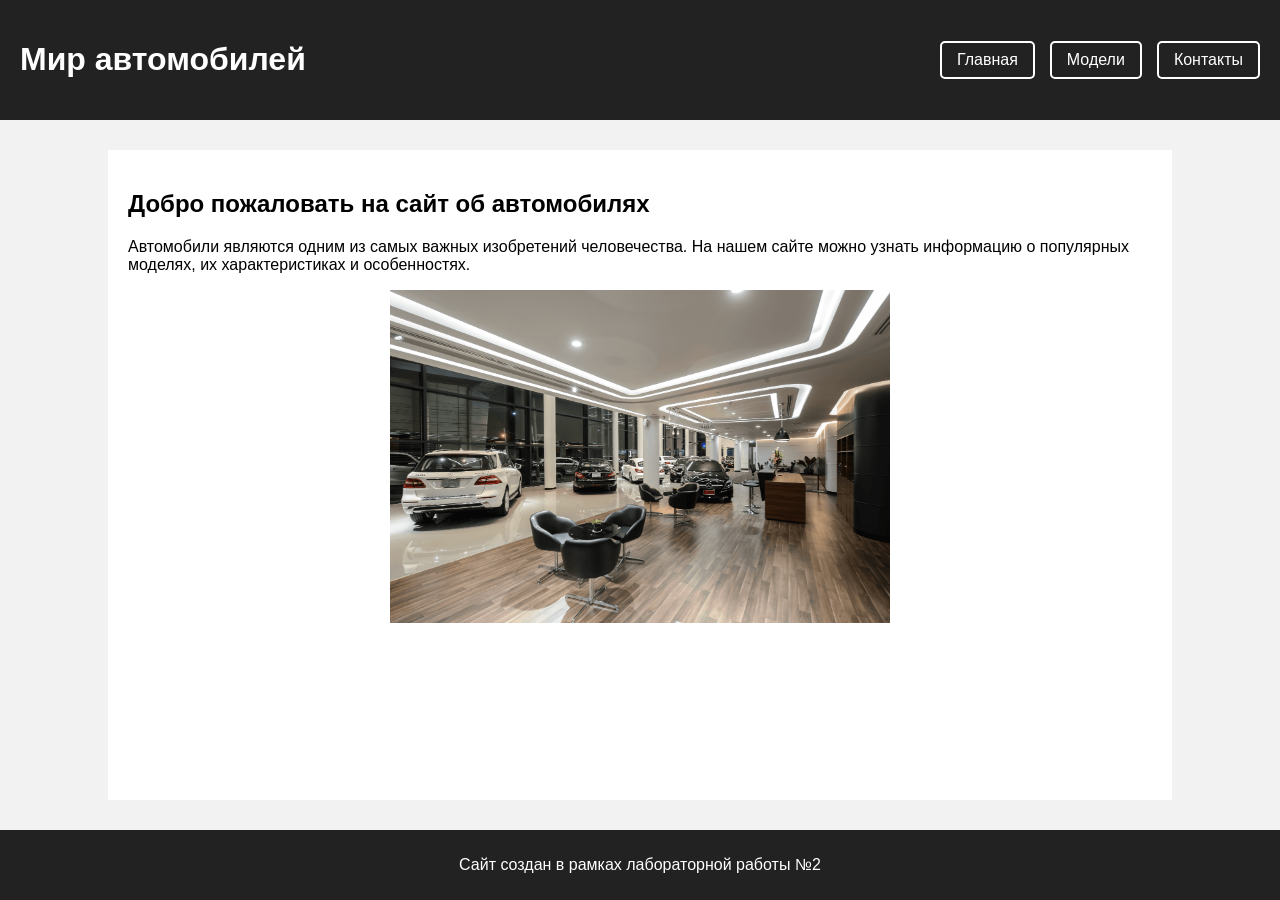
<file: lab2/index.html>
<!DOCTYPE html>
<html lang="ru">

<head>
    <meta charset="UTF-8">
    <title>Мир автомобилей</title>

    <link rel="stylesheet" href="style.css">
</head>


<body>
    <header>
        <h1>Мир автомобилей</h1>
        <nav>
            <a href="index.html">Главная</a>
            <a href="models.html">Модели</a>
            <a href="contacts.html">Контакты</a>
        </nav>
    </header>

    <main>
        <h2>Добро пожаловать на сайт об автомобилях</h2>
        <p>
            Автомобили являются одним из самых важных изобретений человечества.
            На нашем сайте можно узнать информацию о популярных моделях,
            их характеристиках и особенностях.
        </p>
        <img src="images/car.jpg" width="500">
    </main>

    <footer>
        <p>Сайт создан в рамках лабораторной работы №2</p>
    </footer>

</body>

</html>
</file>
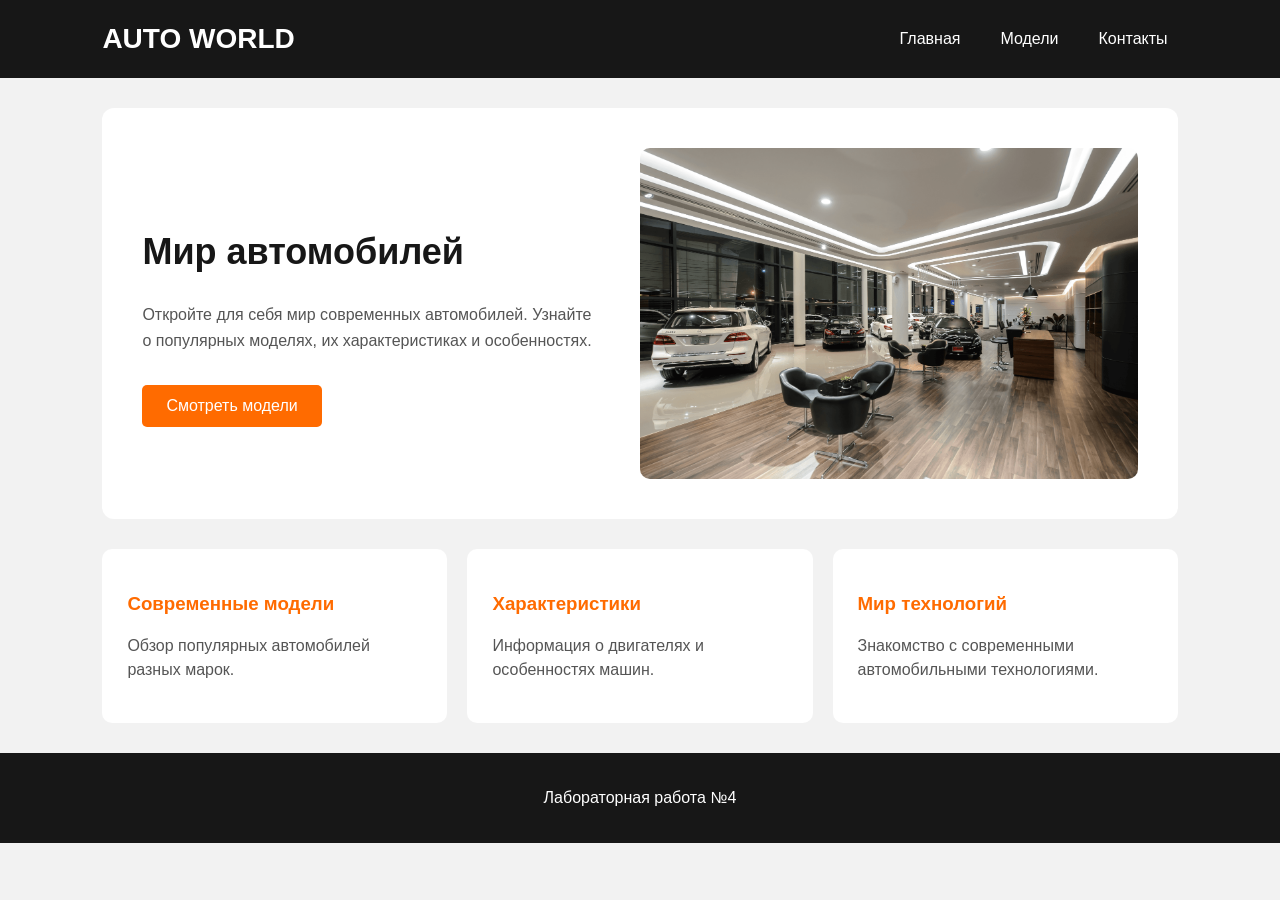
<file: lab4/index.html>
<!DOCTYPE html>
<html lang="ru">
<head>
    <meta charset="UTF-8">
    <meta name="viewport" content="width=device-width, initial-scale=1.0">
    <title>Мир автомобилей</title>
    <link rel="stylesheet" href="style.css">
</head>
<body>

    <header class="header">
        <h1 class="header__title">AUTO WORLD</h1>

        <nav class="header__nav">
            <a href="index.html" class="header__link">Главная</a>
            <a href="models.html" class="header__link">Модели</a>
            <a href="contacts.html" class="header__link">Контакты</a>
        </nav>
    </header>

    <main class="main">
        <section class="main__hero">
            <div class="main__content">
                <h2 class="main__title">Мир автомобилей</h2>
                <p class="main__text">
                    Откройте для себя мир современных автомобилей.
                    Узнайте о популярных моделях, их характеристиках
                    и особенностях.
                </p>
                <a href="models.html" class="main__button">Смотреть модели</a>
            </div>

            <img src="images/car.jpg" alt="Автомобиль" class="main__image">
        </section>

        <section class="main__features">
            <div class="feature">
                <h3 class="feature__title">Современные модели</h3>
                <p class="feature__text">Обзор популярных автомобилей разных марок.</p>
            </div>

            <div class="feature">
                <h3 class="feature__title">Характеристики</h3>
                <p class="feature__text">Информация о двигателях и особенностях машин.</p>
            </div>

            <div class="feature">
                <h3 class="feature__title">Мир технологий</h3>
                <p class="feature__text">Знакомство с современными автомобильными технологиями.</p>
            </div>
        </section>
    </main>

    <footer class="footer">
        <p class="footer__text">Лабораторная работа №4</p>
    </footer>

</body>
</html>
</file>
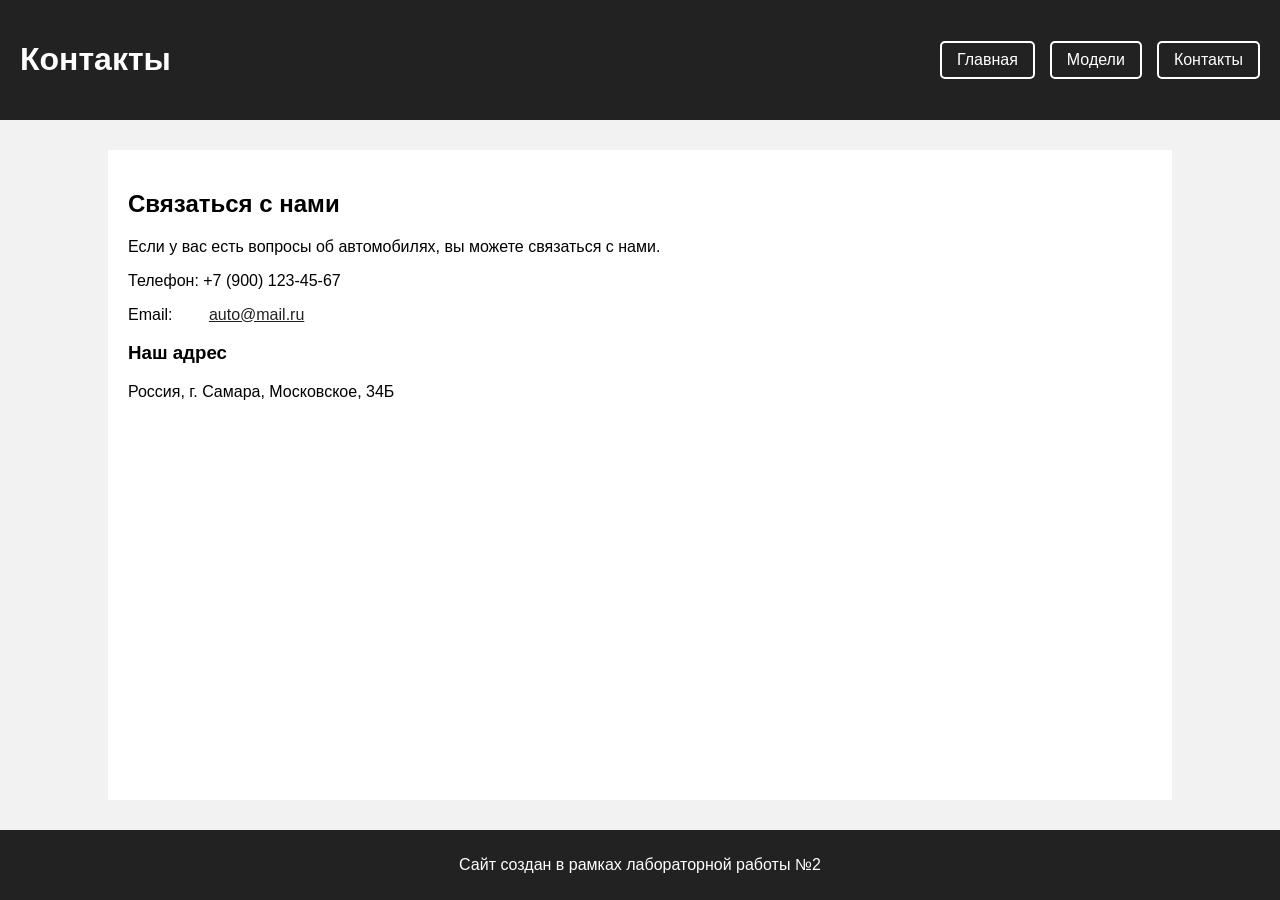
<file: lab2/contacts.html>
<!DOCTYPE html>
<html lang="ru">

<head>
    <meta charset="UTF-8">
    <title>Контакты</title>

    <link rel="stylesheet" href="style.css">
</head>


<body>
    <header>
        <h1>Контакты</h1>
        <nav>
            <a href="index.html">Главная</a>
            <a href="models.html">Модели</a>
            <a href="contacts.html">Контакты</a>
        </nav>
    </header>

    <main>
        <h2>Связаться с нами</h2>
        <p>
        Если у вас есть вопросы об автомобилях,
        вы можете связаться с нами.
        </p>

        <p>
        Телефон: +7 (900) 123-45-67
        </p>

        <p>
        Email:
        <a class="email" href="mailto:auto@mail.ru">
            auto@mail.ru
            </a>
        </p>

        <h3>Наш адрес</h3>
        <p>
        Россия, г. Самара, Московское, 34Б
        </p>

    </main>

    <footer>
        <p>
        Сайт создан в рамках лабораторной работы №2
        </p>
    </footer>

</body>

</html>
</file>
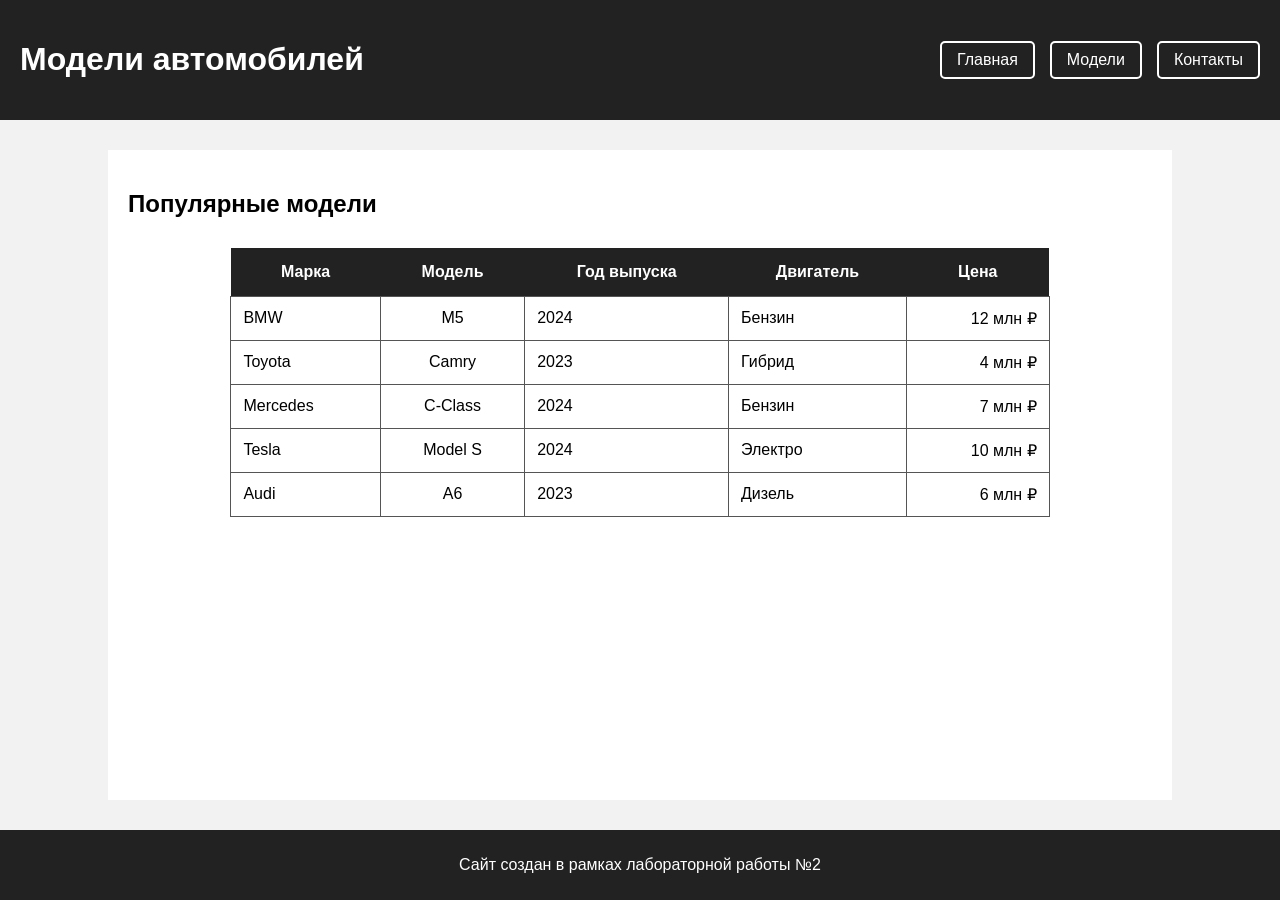
<file: lab2/models.html>
<!DOCTYPE html>
<html lang="ru">

<head>
    <meta charset="UTF-8">
    <title>Модели автомобилей</title>
    <link rel="stylesheet" href="style.css">
</head>


<body>

    <header>
        <h1>Модели автомобилей</h1>
        <nav>
            <a href="index.html">Главная</a>
            <a href="models.html">Модели</a>
            <a href="contacts.html">Контакты</a>
        </nav>
    </header>

    <main>
        <h2>Популярные модели</h2>
        <table>
            <tr>
                <th>Марка</th>
                <th>Модель</th>
                <th>Год выпуска</th>
                <th>Двигатель</th>
                <th>Цена</th>
            </tr>

            <tr>
                <td>BMW</td>
                <td>M5</td>
                <td>2024</td>
                <td>Бензин</td>
                <td>12 млн ₽</td>
            </tr>

            <tr>
                <td>Toyota</td>
                <td>Camry</td>
                <td>2023</td>
                <td>Гибрид</td>
                <td>4 млн ₽</td>
            </tr>

            <tr>
                <td>Mercedes</td>
                <td>C-Class</td>
                <td>2024</td>
                <td>Бензин</td>
                <td>7 млн ₽</td>
            </tr>

            <tr>
                <td>Tesla</td>
                <td>Model S</td>
                <td>2024</td>
                <td>Электро</td>
                <td>10 млн ₽</td>
            </tr>

            <tr>
                <td>Audi</td>
                <td>A6</td>
                <td>2023</td>
                <td>Дизель</td>
                <td>6 млн ₽</td>
            </tr>
        </table>
    </main>

    <footer>
        <p>
        Сайт создан в рамках лабораторной работы №2
        </p>
    </footer>
</body>

</html>
</file>
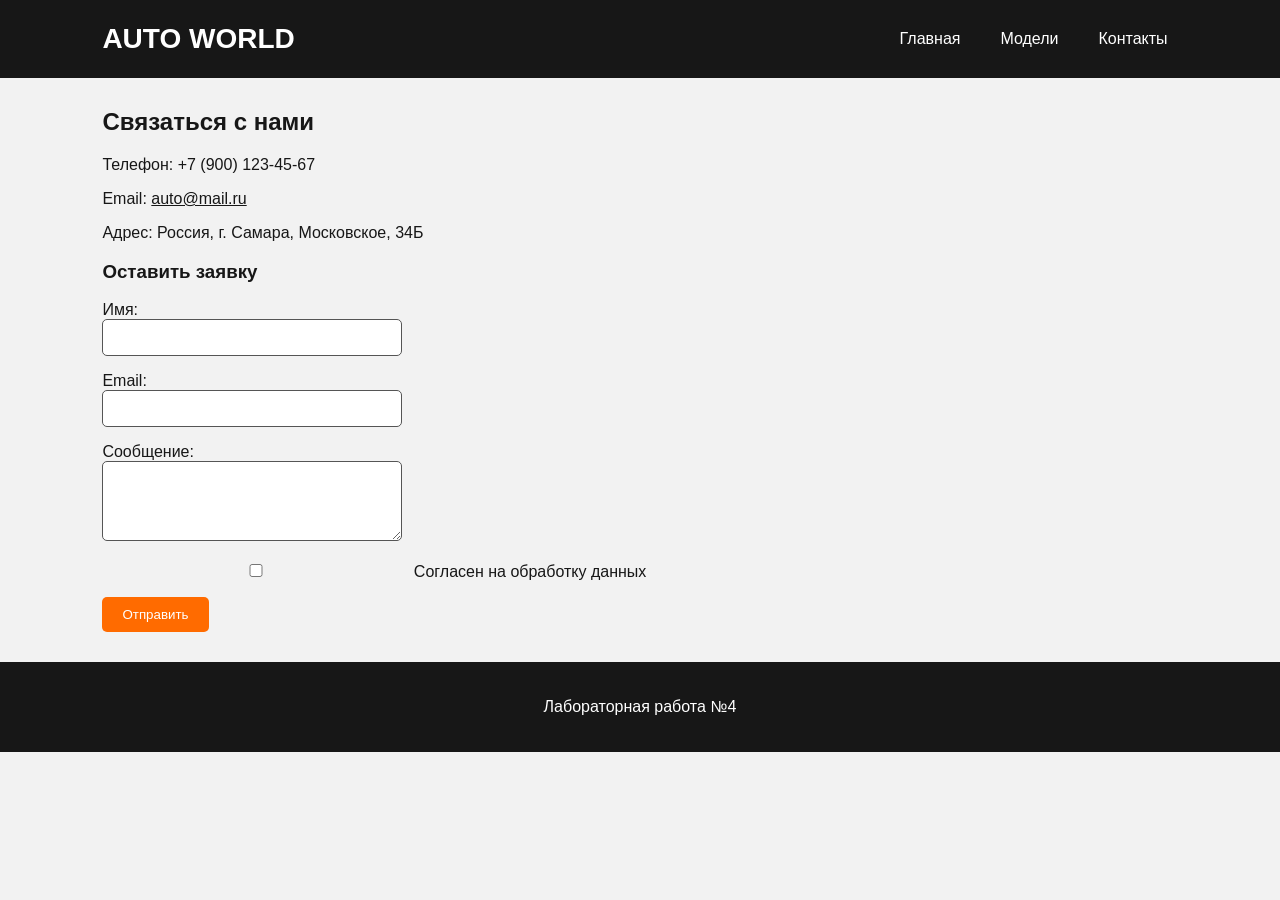
<file: lab4/contacts.html>
<!DOCTYPE html>
<html lang="ru">
<head>
    <meta charset="UTF-8">
    <meta name="viewport" content="width=device-width, initial-scale=1.0">
    <title>Контакты</title>
    <link rel="stylesheet" href="style.css">
    <script src="script.js" defer></script>
</head>
<body>

    <header class="header">
        <h1 class="header__title">AUTO WORLD</h1>

        <nav class="header__nav">
            <a href="index.html" class="header__link">Главная</a>
            <a href="models.html" class="header__link">Модели</a>
            <a href="contacts.html" class="header__link">Контакты</a>
        </nav>
    </header>

    <main class="main">
        <h2>Связаться с нами</h2>

        <p>Телефон: +7 (900) 123-45-67</p>
        <p>Email: <a href="mailto:auto@mail.ru">auto@mail.ru</a></p>
        <p>Адрес: Россия, г. Самара, Московское, 34Б</p>

        <h3>Оставить заявку</h3>

        <form id="contact-form">
            <p>
                <label>Имя:</label><br>
                <input type="text" id="name" required>
            </p>

            <p>
                <label>Email:</label><br>
                <input type="email" id="email" required>
            </p>

            <p>
                <label>Сообщение:</label><br>
                <textarea id="message" required></textarea>
            </p>

            <p>
                <label>
                    <input type="checkbox" id="agree" required>
                    Согласен на обработку данных
                </label>
            </p>

            <button type="submit">Отправить</button>
            <p id="status"></p>
        </form>
    </main>

    <footer class="footer">
        <p>Лабораторная работа №4</p>
    </footer>

</body>
</html>
</file>
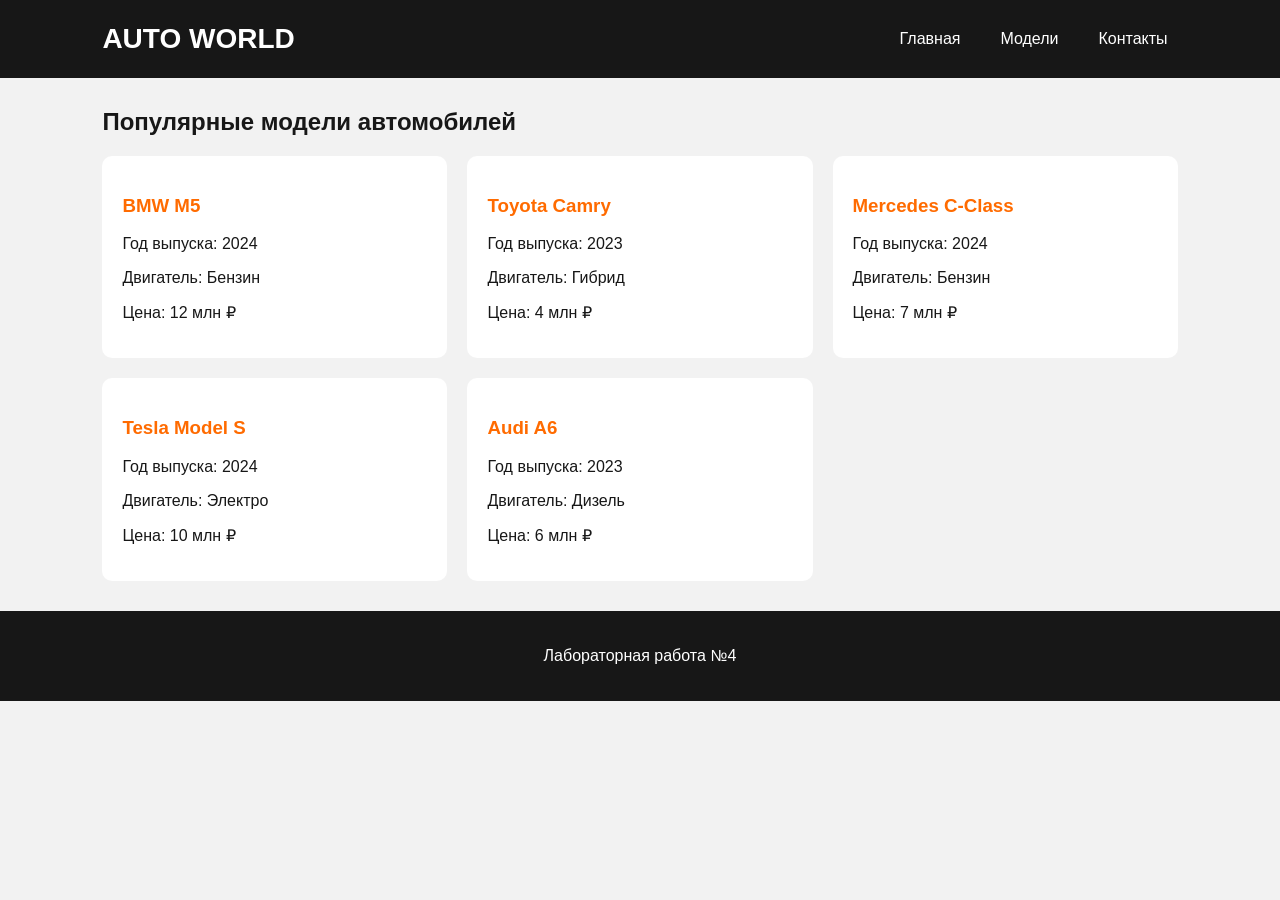
<file: lab4/models.html>
<!DOCTYPE html>
<html lang="ru">
<head>
    <meta charset="UTF-8">
    <meta name="viewport" content="width=device-width, initial-scale=1.0">
    <title>Модели автомобилей</title>
    <link rel="stylesheet" href="style.css">
</head>
<body>

    <header class="header">
        <h1 class="header__title">AUTO WORLD</h1>

        <nav class="header__nav">
            <a href="index.html" class="header__link">Главная</a>
            <a href="models.html" class="header__link">Модели</a>
            <a href="contacts.html" class="header__link">Контакты</a>
        </nav>
    </header>

    <main class="main">
        <h2>Популярные модели автомобилей</h2>

        <section class="models__grid">
            <div class="model">
                <h3>BMW M5</h3>
                <p>Год выпуска: 2024</p>
                <p>Двигатель: Бензин</p>
                <p>Цена: 12 млн ₽</p>
            </div>

            <div class="model">
                <h3>Toyota Camry</h3>
                <p>Год выпуска: 2023</p>
                <p>Двигатель: Гибрид</p>
                <p>Цена: 4 млн ₽</p>
            </div>

            <div class="model">
                <h3>Mercedes C-Class</h3>
                <p>Год выпуска: 2024</p>
                <p>Двигатель: Бензин</p>
                <p>Цена: 7 млн ₽</p>
            </div>

            <div class="model">
                <h3>Tesla Model S</h3>
                <p>Год выпуска: 2024</p>
                <p>Двигатель: Электро</p>
                <p>Цена: 10 млн ₽</p>
            </div>

            <div class="model">
                <h3>Audi A6</h3>
                <p>Год выпуска: 2023</p>
                <p>Двигатель: Дизель</p>
                <p>Цена: 6 млн ₽</p>
            </div>
        </section>
    </main>

    <footer class="footer">
        <p>Лабораторная работа №4</p>
    </footer>

</body>
</html>
</file>
<file: lab2/style.css>
/* Общие настройки страницы */

html, body {
    height: 100%;
}

body {
    font-family: Arial, sans-serif;
    background-color: #f2f2f2;
    margin: 0;

    min-height: 100vh;
    display: flex;
    flex-direction: column;
}


/* Оформление верхней части сайта */
header {
    background-color: #222;
    color: white;
    padding: 20px;

    display: flex;
    justify-content: space-between;
    align-items: center;
}


/* Стили для ссылок */
a {
    color: white;
    text-decoration: none;

    border: 2px solid white;
    padding: 8px 15px;
    margin-left: 15px;

    border-radius: 5px;
}

nav {
    display: flex;
    align-items: center;
}

/* Изменение ссылки при наведении */
a:hover {
    color: orange;
}


/* Основной блок */
main {
    background-color: white;
    width: 80%;
    margin: 30px auto;
    padding: 20px;

    flex: 1;
}


/* Картинка */
img {
    display: block;
    margin: auto;
}


/* Нижняя часть сайта */
footer {
    background-color: #222;
    color: white;
    text-align: center;
    padding: 10px;
}

/* Таблица автомобилей */

table {
    width: 80%;
    margin: 30px auto;
    border-collapse: collapse;
}


/* Заголовки таблицы */

th {
    background-color: #222;
    color: white;
    padding: 15px;
    text-align: center;
}


/* Ячейки таблицы */

td {
    border: 1px solid #555;
    padding: 12px;
}


/* Первое поле - по левому краю */

td:first-child {
    text-align: left;
}


/* Второе поле - по центру */

td:nth-child(2) {
    text-align: center;
}


/* Третье поле - по правому краю */

td:last-child {
    text-align: right;
}

.email {
    color: #222;
    text-decoration: underline;
}


.email:hover {
    color: orange;
}
</file>
<file: lab4/style.css>
:root {
    --color-dark: #171717;
    --color-orange: #ff6b00;
    --color-white: #ffffff;
    --color-light: #f2f2f2;
    --color-gray: #555555;
}

* {
    box-sizing: border-box;
}

body {
    margin: 0;
    font-family: Arial, sans-serif;
    background-color: var(--color-light);
    color: var(--color-dark);
}

.header {
    display: flex;
    justify-content: space-between;
    align-items: center;
    padding: 20px 8%;
    background-color: var(--color-dark);
    color: var(--color-white);
}

.header__title {
    margin: 0;
    font-size: 28px;
}

.header__nav {
    display: flex;
    gap: 20px;
}

.header__link {
    color: var(--color-white);
    text-decoration: none;
    padding: 10px;
    transition: color 0.3s;
}

.header__link:hover {
    color: var(--color-orange);
}

.main {
    width: 84%;
    margin: 30px auto;
    animation: appear 1s ease;
}

.main__hero {
    display: flex;
    align-items: center;
    justify-content: space-between;
    gap: 40px;
    padding: 40px;
    background-color: var(--color-white);
    border-radius: 12px;
}

.main__content {
    flex: 1;
}

.main__title {
    font-size: 36px;
}

.main__text {
    color: var(--color-gray);
    line-height: 1.6;
}

.main__button {
    display: inline-block;
    margin-top: 15px;
    padding: 12px 24px;
    background-color: var(--color-orange);
    color: var(--color-white);
    text-decoration: none;
    border-radius: 5px;
    transition: background-color 0.3s;
}

.main__button:hover {
    background-color: var(--color-dark);
}

.main__image {
    width: 50%;
    max-width: 500px;
    border-radius: 10px;
}

.main__features {
    display: flex;
    gap: 20px;
    margin-top: 30px;
}

.feature {
    flex: 1;
    padding: 25px;
    background-color: var(--color-white);
    border-radius: 10px;
    transition: transform 0.3s;
}

.feature:hover {
    transform: translateY(-5px);
}

.feature__title {
    color: var(--color-orange);
}

.feature__text {
    color: var(--color-gray);
    line-height: 1.5;
}

.footer {
    padding: 20px;
    text-align: center;
    background-color: var(--color-dark);
    color: var(--color-white);
}

.models__grid {
    display: grid;
    grid-template-columns: repeat(3, 1fr);
    gap: 20px;
}

.model {
    padding: 20px;
    background-color: var(--color-white);
    border-radius: 10px;
}

.model h3 {
    color: var(--color-orange);
}


input, textarea {
    padding: 10px;
    width: 300px;
    border: 1px solid var(--color-gray);
    border-radius: 5px;
}

textarea {
    height: 80px;
}

a {
    color: var(--color-dark);
}

a:hover {
    color: var(--color-orange);
}

button {
    padding: 10px 20px;
    background-color: var(--color-orange);
    color: var(--color-white);
    border: none;
    border-radius: 5px;
    cursor: pointer;
}

button:hover {
    background-color: var(--color-dark);
}

@keyframes appear {
    from {
        opacity: 0;
        transform: translateY(30px);
    }

    to {
        opacity: 1;
        transform: translateY(0);
    }
}
</file>
